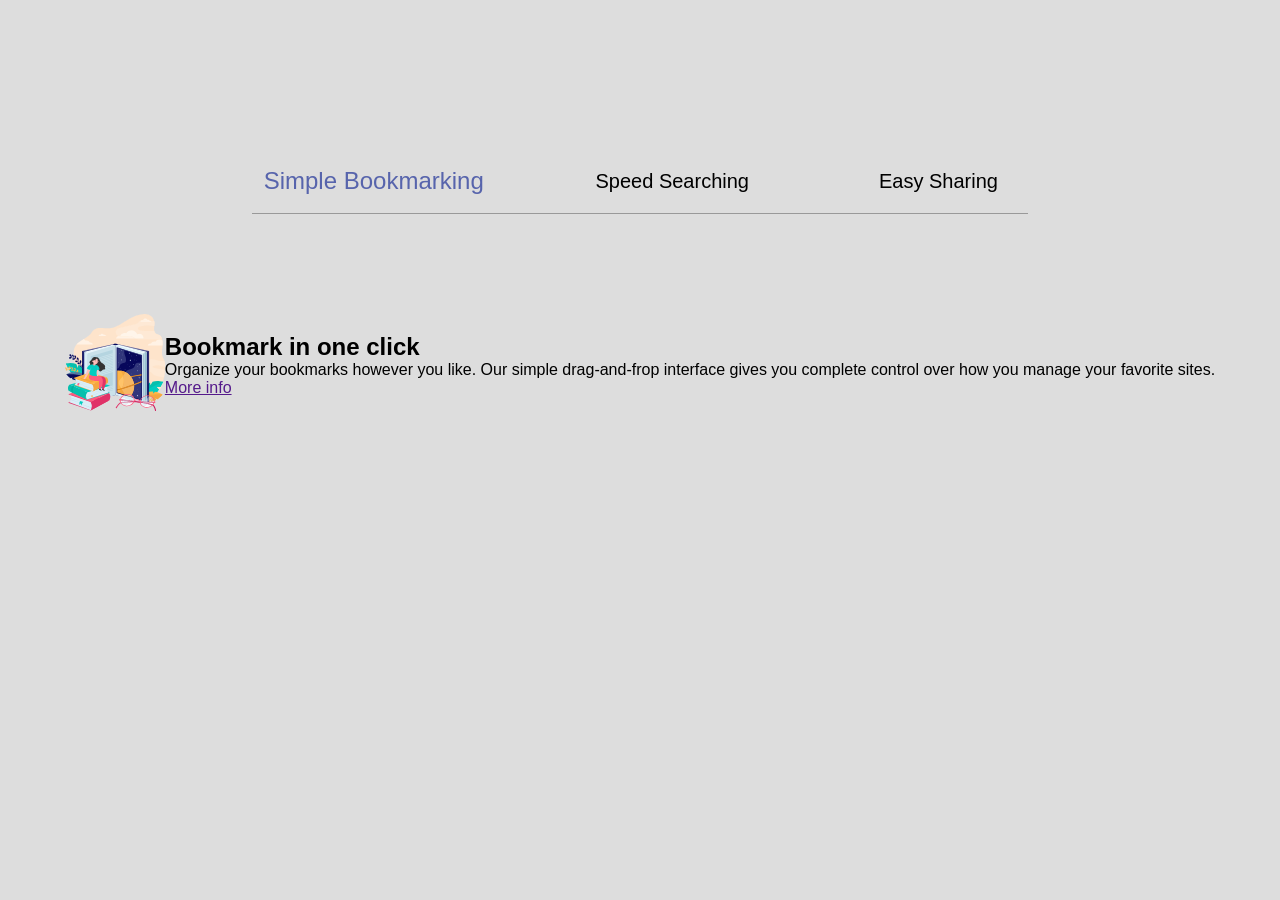
<file: animated-tab/index.html>
<!DOCTYPE html>
<html lang="es">

<head>
    <meta charset="UTF-8">
    <meta http-equiv="X-UA-Compatible" content="IE=edge">
    <meta name="viewport" content="width=device-width, initial-scale=1.0">
    <title>Animated Tab</title>

    <!-- Styles CSS -->
    <link rel="stylesheet" href="./styles.css">
</head>

<body>

    <section class="tab">
        <div class="tab-container">
            <ul class="tab-nav">
                <li class="active">Simple Bookmarking</li>
                <li>Speed Searching</li>
                <li>Easy Sharing</li>
            </ul>

            <div class="tab-body active">
                <div class="tab-col-left">
                    <img src="./img/1.svg" alt="" width="100">
                </div>

                <div class="tab-col-right">
                    <h2>Bookmark in one click</h2>
                    
                    <p>
                        Organize your bookmarks however you like. Our simple drag-and-frop interface gives you complete
                        control over how you manage your favorite sites.
                    </p>

                    <a href="" class="btn">More info</a>
                </div>
            </div>

            <div class="tab-body">
                <div class="tab-col-left">
                    <img src="./img/2.svg" alt="" width="100%">
                </div>

                <div class="tab-col-right">
                    <h2>Speed Searching</h2>
                    
                    <p>
                        Organize your bookmarks however you like. Our simple drag-and-frop interface gives you complete
                        control over how you manage your favorite sites.
                    </p>

                    <a href="" class="btn">More info</a>
                </div>
            </div>

            <div class="tab-body">
                <div class="tab-col-left">
                    <img src="./img/3.svg" alt="" width="100%">
                </div>

                <div class="tab-col-right">
                    <h2>Easy Sharing</h2>
                    
                    <p>
                        Organize your bookmarks however you like. Our simple drag-and-frop interface gives you complete
                        control over how you manage your favorite sites.
                    </p>

                    <a href="" class="btn">More info</a>
                </div>
            </div>

        </div>
    </section>

    <!-- Scripts -->
    <script src="./main.js"></script>

</body>

</html>
</file>
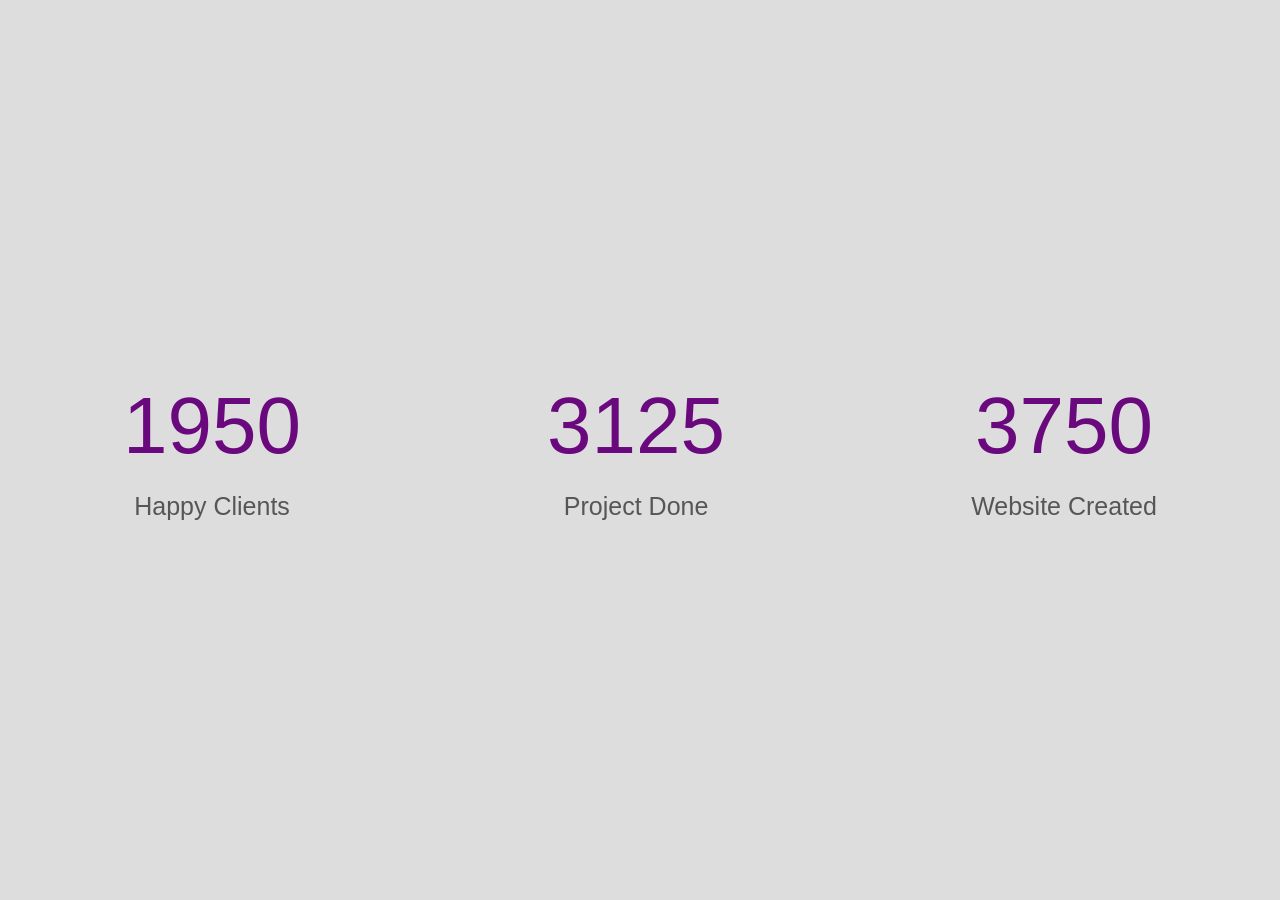
<file: counter-animation/index.html>
<!DOCTYPE html>
<html lang="es">

<head>
    <meta charset="UTF-8">
    <meta http-equiv="X-UA-Compatible" content="IE=edge">
    <meta name="viewport" content="width=device-width, initial-scale=1.0">
    <title>Counter Animation</title>

    <!-- Styles CSS -->
    <link rel="stylesheet" href="./styles.css">
</head>

<body>

    <div class="container">
        <div class="counter-container">
            <span class="count" data-target="3000">0</span>
            <span class="count-detail">Happy Clients</span>
        </div>

        <div class="counter-container">
            <span class="count" data-target="5000">0</span>
            <span class="count-detail">Project Done</span>
        </div>

        <div class="counter-container">
            <span class="count" data-target="6000">0</span>
            <span class="count-detail">Website Created</span>
        </div>
    </div>

    <!-- Scripts -->
    <script src="./main.js"></script>

</body>

</html>
</file>
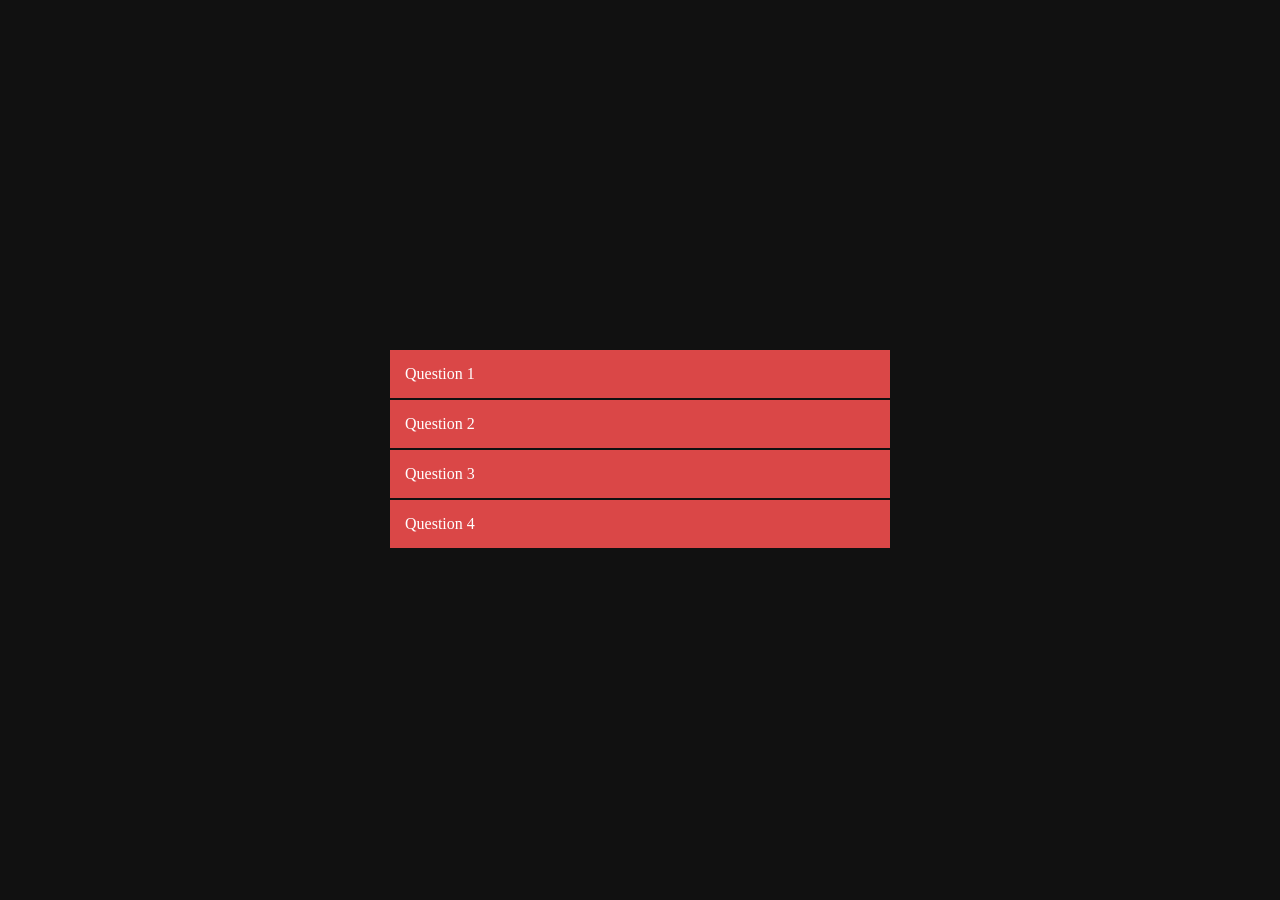
<file: accordions/questions/index.html>
<!DOCTYPE html>
<html lang="en">
<head>
    <meta charset="UTF-8">
    <meta http-equiv="X-UA-Compatible" content="IE=edge">
    <meta name="viewport" content="width=device-width, initial-scale=1.0">
    <title>Questions</title>

    <link rel="stylesheet" href="./styles.css">
</head>
<body>
    
    <div class="container">
        <section>
            <button>Question 1</button>
            <p>It is a Question bla bla blaaaaaa blaaa</p>
        </section>
        
        <section>
            <button>Question 2</button>
            <p>It is a Question bla bla blaaaaaa blaaa</p>
        </section>
        
        <section>
            <button>Question 3</button>
            <p>It is a Question bla bla blaaaaaa blaaa</p>
        </section>
        
        <section>
            <button>Question 4</button>
            <p>It is a Question bla bla blaaaaaa blaaa</p>
        </section>
    </div>

    <!-- Scripts -->
    <script src="./main.js"></script>

</body>
</html>
</file>
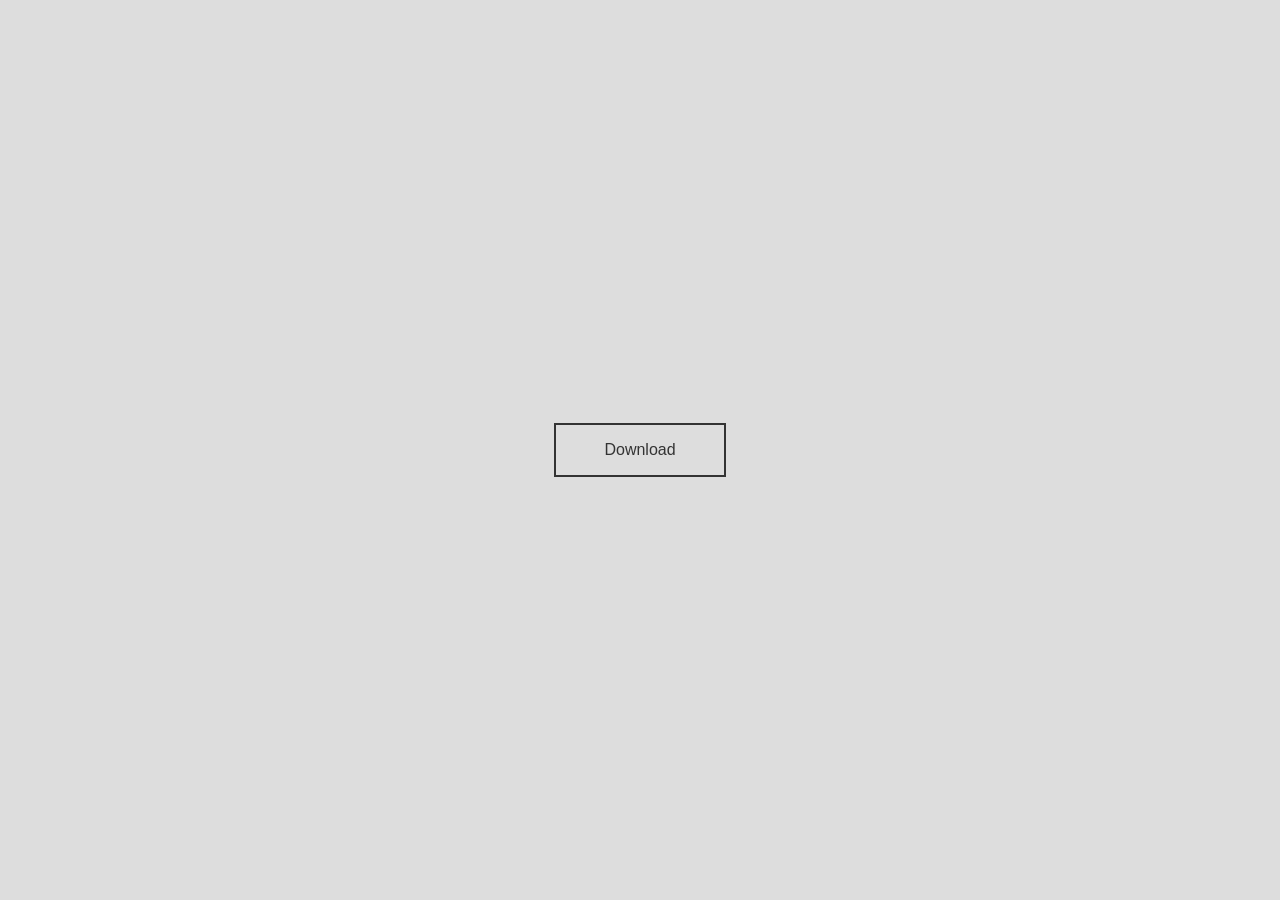
<file: buttons/bubble-fill-up-button/index.html>
<!DOCTYPE html>
<html lang="es">
<head>
    <meta charset="UTF-8">
    <meta http-equiv="X-UA-Compatible" content="IE=edge">
    <meta name="viewport" content="width=device-width, initial-scale=1.0">
    <title>Bubble Fill Up Button</title>

    <!-- Styles CSS -->
    <link rel="stylesheet" href="./styles.css">
</head>
<body>

    <a href="#" class="btn">
        <span></span>
        <span></span>
        <span></span>
        <span></span>
        Download
    </a>
    
</body>
</html>
</file>
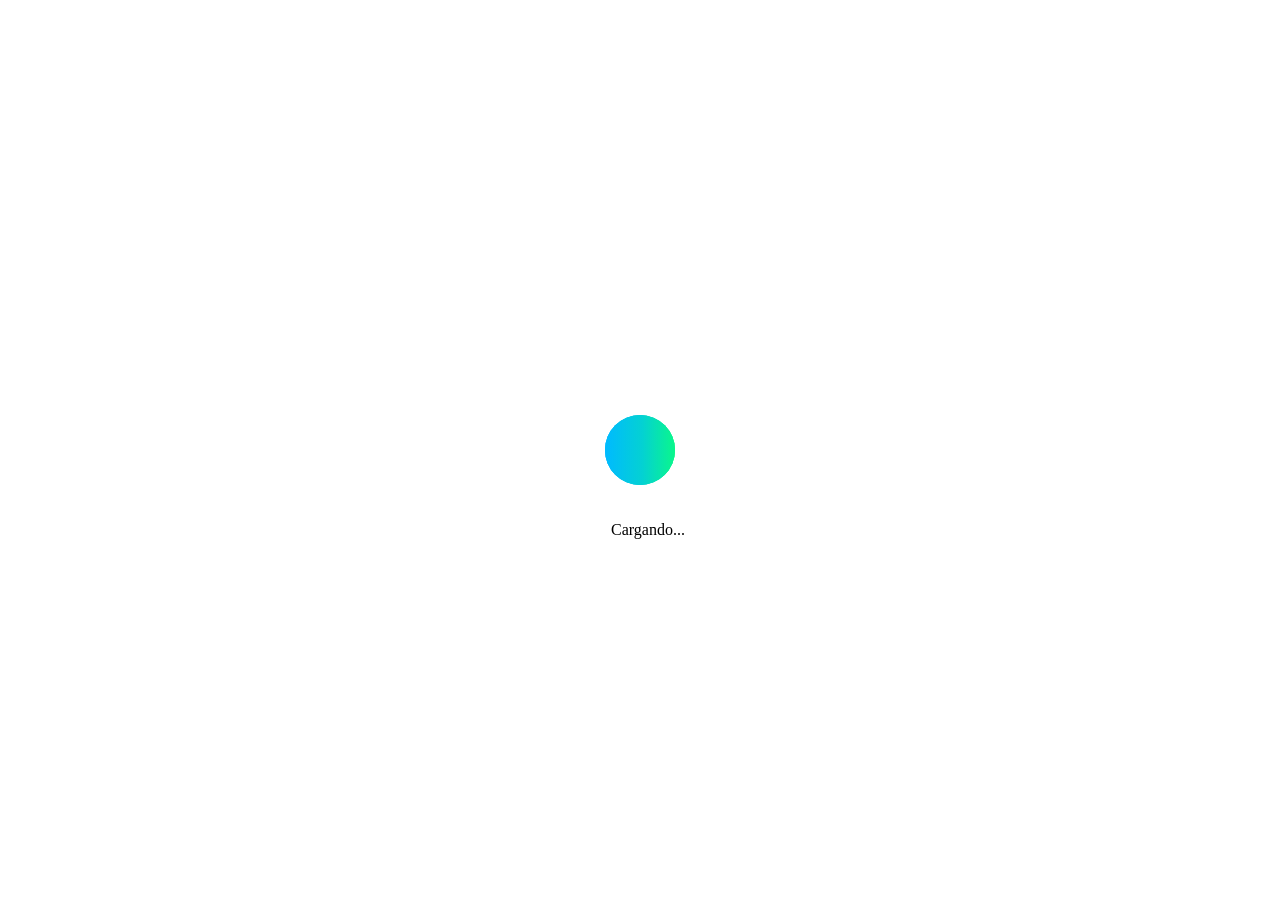
<file: loaders/03/index.html>
<!DOCTYPE html>
<html lang="es">

<head>
    <meta charset="UTF-8">
    <meta http-equiv="X-UA-Compatible" content="IE=edge">
    <meta name="viewport" content="width=device-width, initial-scale=1.0">
    <title>Document</title>

    <link rel="stylesheet" href="./styles.css">
</head>

<body>

    <div class="loading-box">

        <div class="container">
            <div class="dot dot-1"></div>
            <div class="dot dot-2"></div>
            <div class="dot dot-3"></div>
        </div>

        <p>Cargando...</p>

    </div>

</body>

</html>
</file>
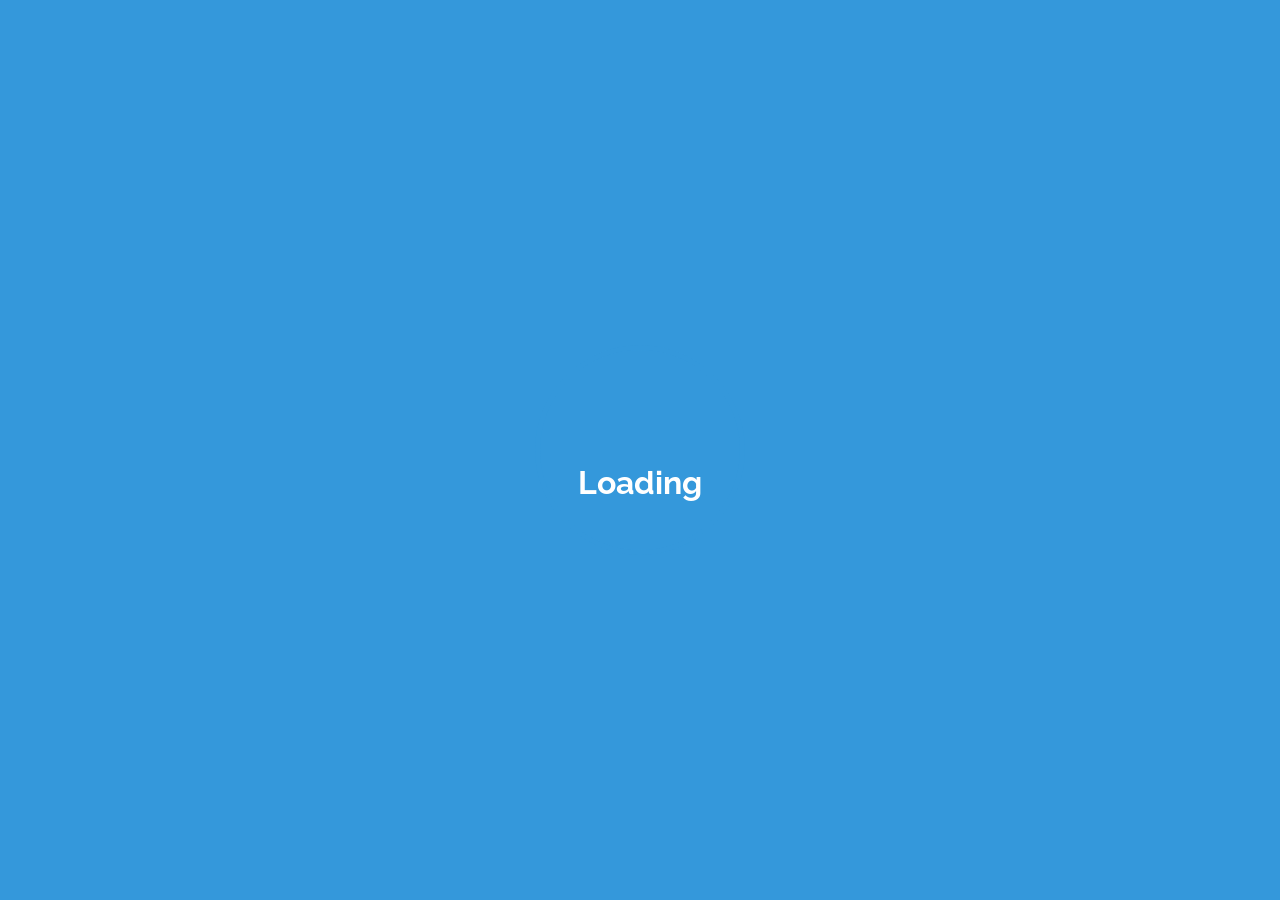
<file: loaders/08/index.html>
<!DOCTYPE html>
<html lang="es">

<head>
    <meta charset="UTF-8">
    <meta http-equiv="X-UA-Compatible" content="IE=edge">
    <meta name="viewport" content="width=device-width, initial-scale=1.0">
    <title>Document</title>

    <link rel="stylesheet" href="./styles.css">
</head>

<body>

    <div id="loader-container">
        <p id="loadingText">Loading</p>
    </div>

</body>

</html>
</file>
<file: animated-tab/styles.css>
*{margin: 0; padding: 0; box-sizing: border-box;}

body{ font-family: "Popins", sans-serif; }

.tab{
    height: 100vh;
    background-color: #ddd;
    display: flex;
    justify-content: center;
    align-items: center;
}

.tab-container{
    max-width: 1200px;
    height: 600px;
    margin: 0 auto;
}

.tab-nav{
    display: flex;
    width: fit-content;
    margin: 0 auto;
    list-style: none;
    border-bottom: 1px solid #999;
    position: relative;
}

.tab-nav li{
    padding: 20px 30px;
    font-size: 20px;
    cursor: pointer;
    transition: all .3s;
}

.tab-nav li.active{
    color: #5764ac;
    transform: scale(1.2);
}

.tab-nav li:not(:last-child){
    margin-right: 70px;
}

.tab-body{
    margin-top: 100px;
    display: none;
    align-items: center;
    animation: fade 0.8s;
}

.tab-body.active{ display: flex; }

@keyframes fade {
    from{
        opacity: 0;
        transform: translateX(-20px);
    }

    to{
        opacity: 1;
        transform: translateX(0);
    }
}

.tab-body .tab-col-left,
.tab-body .tab-col-rigth{
    flex: 1;
}

.tab-body .tab-col-rigth h2{
    font-size: 40px;
    color: #5764ac;
    letter-spacing: 1px;
}

.tab-body .tab-col-rigth p{
    line-height: 1.8;
    margin: 20px 0 60px;
    color: #636363;
}

.tab-body .tab-col-rigth .btn{
    padding: 15px 45px;
    background-color: #5764ac;
    color: #fff;
    text-decoration: none;
    letter-spacing: 1px;
}
</file>
<file: counter-animation/styles.css>
body{
    margin: 0;
    min-height: 100vh;
    display: flex;
    justify-content: center;
    align-items: center;
    font-family: Arial, Helvetica, sans-serif;
    background-color: #ddd;
}

.container{
    width: 100%;
    display: flex;
    justify-content: space-around;
}

.counter-container{ text-align: center; }

.count{
    display: block;
    margin-bottom: 20px;
    font-size: 80px;
    color: #6a097d;
}

.count-detail{
    font-size: 25px;
    white-space: nowrap;
    color: #565656;
}
</file>
<file: accordions/questions/styles.css>
*{margin: 0; padding: 0; box-sizing: border-box;}

body{
    min-height: 100vh;
    background-color: #111;
    display: flex;
    justify-content: center;
    align-items: center;
}

.container{ width: 500px; }

p{
    background-color: #eee;
    font-size: 14px;
    max-height: 0;
    overflow: hidden;
    line-height: 1.6;
    font-family: 'Century Cothic';
    transition: all 0.3s;
}


button{
    width: 100%;
    text-align: left;
    cursor: pointer;
    font-family: 'Century Cothic';
    color: #fff;
    background-color: #da4747;
    font-size: 16px;
    border: none;
    outline: none;
    padding: 15px;
    border-bottom: 2px solid #111;
    user-select: none;
}
</file>
<file: buttons/bubble-fill-up-button/styles.css>
body{
    background-color: #ddd;
    margin: 0;
    min-height: 100vh;
    display: flex;
    justify-content: center;
    align-items: center;
}

.btn{
    text-decoration: none;
    font-family: Arial, Helvetica, sans-serif;
    color: #333;
    padding: 16px 48px;
    border: 2px solid #333;
    position: relative;
    overflow: hidden;
    transition: all .2s;
}

.btn span{
    position: absolute;
    width: 25%;
    height: 100%;
    top: 0;
    background-color: #333;
    border-radius: 50% 50% 0 0;
    transform: translateY(150%);
    transition: all .3s;
    z-index: -1;
}

.btn span:nth-child(1){ left: 0; }

.btn span:nth-child(2){
    left: 25%;
    transition-delay: .1s; 
}

.btn span:nth-child(2){
    left: 50%;
    transition-delay: .2s; 
}

.btn span:nth-child(3){
    left: 75%;
    transition-delay: .3s; 
}

.btn:hover span{ transform: translateY(0) scale(2); }

.btn:hover{ color: #ddd; }
</file>
<file: loaders/03/styles.css>
body, html {
    width: 100%;
    height: 100%;
    background-color: #fff;
  }
  
  .loading-box{
      display: flex;
      justify-content: center;
      align-items: center;
      width: 100%;
      height: 100%;
  }

  .loading-box p{
      margin-top: 160px;
  }

  .container {
    width: 200px;
    height: 200px;
    position: absolute;
    top: 50%;
    left: 50%;
    transform: translate(-50%, -50%);
    margin: auto;
    filter: url('#goo');
    animation: rotate-move 2s ease-in-out infinite;
  }
  
  .dot { 
    width: 70px;
    height: 70px;
    border-radius: 50%;
    background-color: #000;
    position: absolute;
    top: 0;
    bottom: 0;
    left: 0;
    right: 0;
    margin: auto;
  }
  
  .dot-3 {
    background: linear-gradient(90deg, #00baff 0%, #04d1d3 53%, #0af78b 100%);
    animation: dot-3-move 2s ease infinite, index 6s ease infinite;
  }
  
  .dot-2 {
    background: linear-gradient(90deg, #00baff 0%, #04d1d3 53%, #0af78b 100%);
    animation: dot-2-move 2s ease infinite, index 6s -4s ease infinite;
  }
  
  .dot-1 {
    background: linear-gradient(90deg, #00baff 0%, #04d1d3 53%, #0af78b 100%);
    animation: dot-1-move 2s ease infinite, index 6s -2s ease infinite;
  }
  
  @keyframes dot-3-move {
    20% {transform: scale(1)}
    45% {transform: translateY(-18px) scale(.45)}
    60% {transform: translateY(-90px) scale(.45)}
    80% {transform: translateY(-90px) scale(.45)}
    100% {transform: translateY(0px) scale(1)}
  }
  
  @keyframes dot-2-move {
    20% {transform: scale(1)}
    45% {transform: translate(-16px, 12px) scale(.45)}
    60% {transform: translate(-80px, 60px) scale(.45)}
    80% {transform: translate(-80px, 60px) scale(.45)}
    100% {transform: translateY(0px) scale(1)}
  }
  
  @keyframes dot-1-move {
    20% {transform: scale(1)}
    45% {transform: translate(16px, 12px) scale(.45)}
    60% {transform: translate(80px, 60px) scale(.45)}
    80% {transform: translate(80px, 60px) scale(.45)}
    100% {transform: translateY(0px) scale(1)}
  }
  
  @keyframes rotate-move {
    55% {transform: translate(-50%, -50%) rotate(0deg)}
    80% {transform: translate(-50%, -50%) rotate(360deg)}
    100% {transform: translate(-50%, -50%) rotate(360deg)}
  }
  
  @keyframes index {
    0%, 100% {z-index: 3}
    33.3% {z-index: 2}
    66.6% {z-index: 1}
  }
</file>
<file: loaders/08/styles.css>
@import url(https://fonts.googleapis.com/css?family=Raleway:400,800,200);
body {
  background-color: #3498db;
}

#loader-container {
  width: 200px;
  height: 200px;
  color: white;
  margin: 0 auto;
  position: absolute;
  top: 50%;
  left: 50%;
  margin-right: -50%;
  transform: translate(-50%, -50%);
  border: 5px solid #3498db;
  border-radius: 50%;
  -webkit-animation: borderScale 1s infinite ease-in-out;
  animation: borderScale 1s infinite ease-in-out;
}

#loadingText {
  font-family: 'Raleway', sans-serif;
  font-weight: bold;
  font-size: 2em;
  position: absolute;
  top: 50%;
  left: 50%;
  margin-right: -50%;
  transform: translate(-50%, -50%);
}

@-webkit-keyframes borderScale {
  0% {
    border: 5px solid white;
  }
  50% {
    border: 25px solid #3498db;
  }
  100% {
    border: 5px solid white;
  }
}

@keyframes borderScale {
  0% {
    border: 5px solid white;
  }
  50% {
    border: 25px solid #3498db;
  }
  100% {
    border: 5px solid white;
  }
}
</file>
